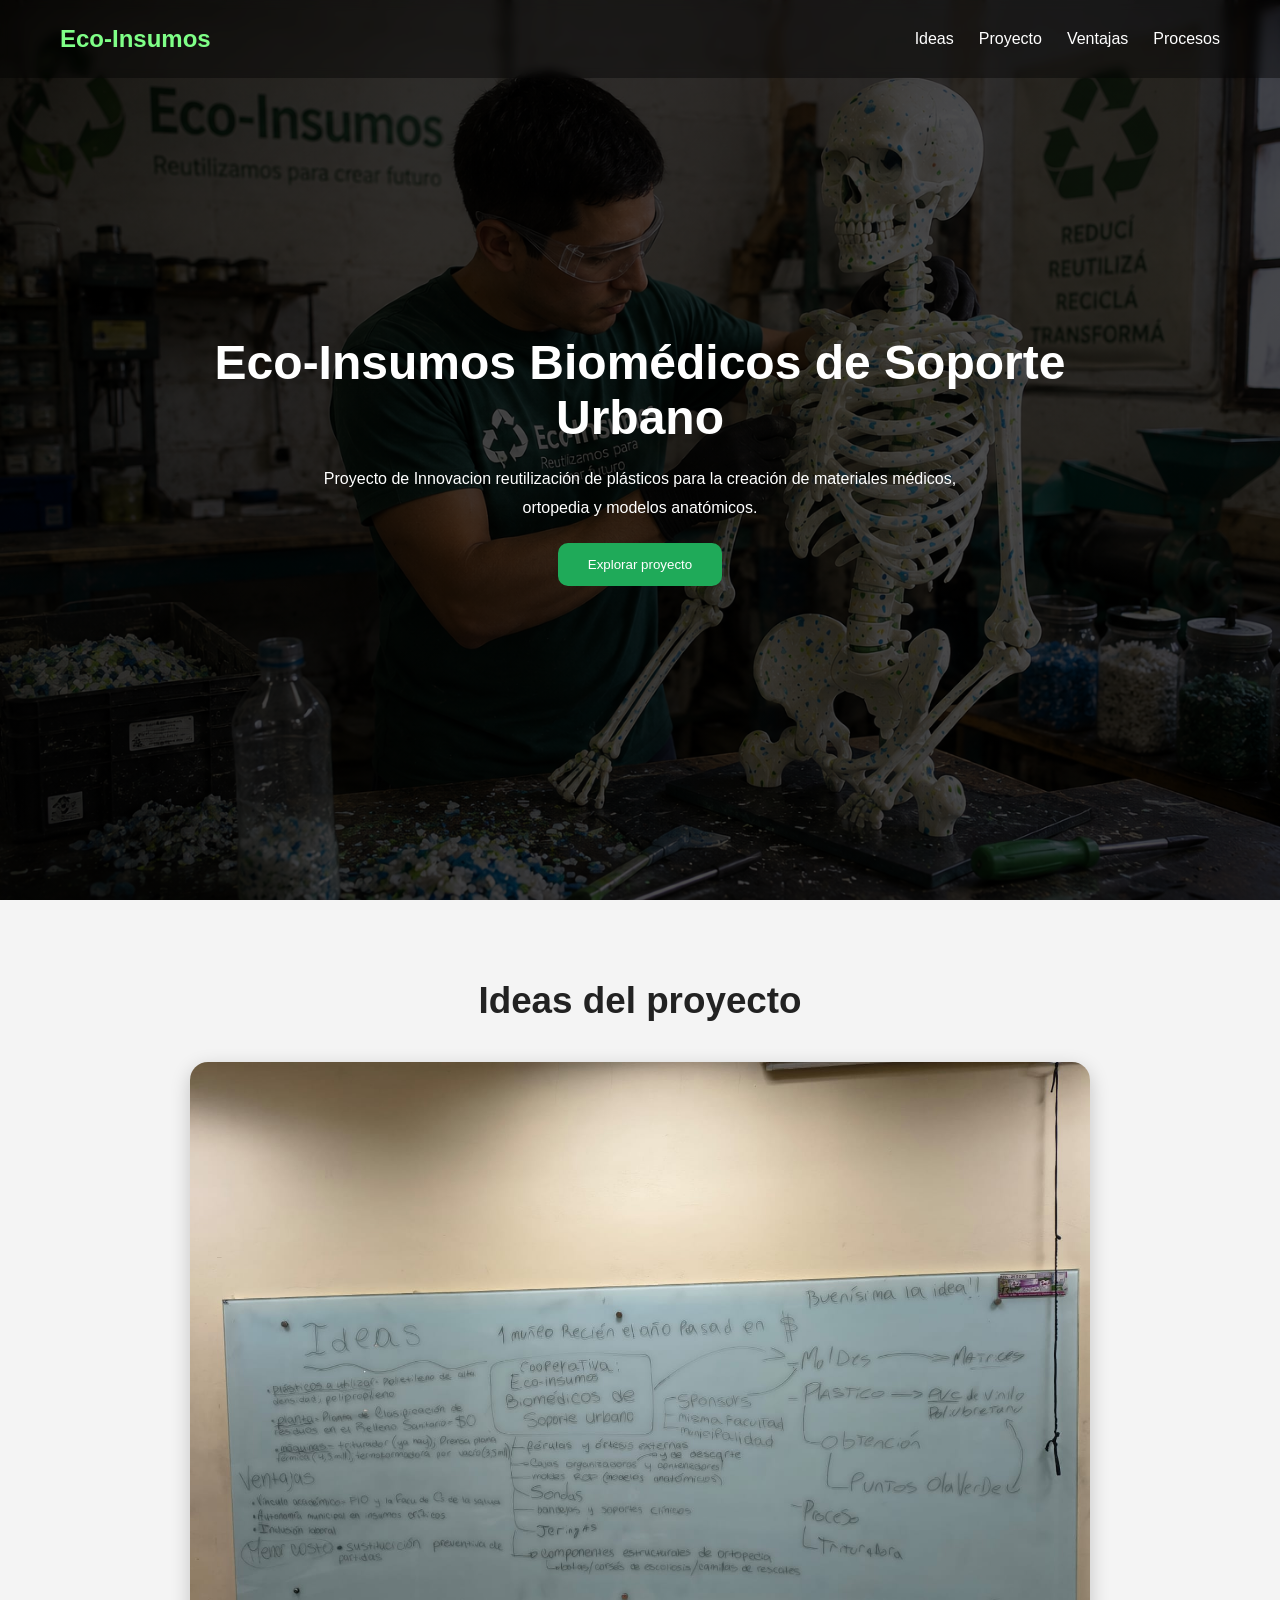
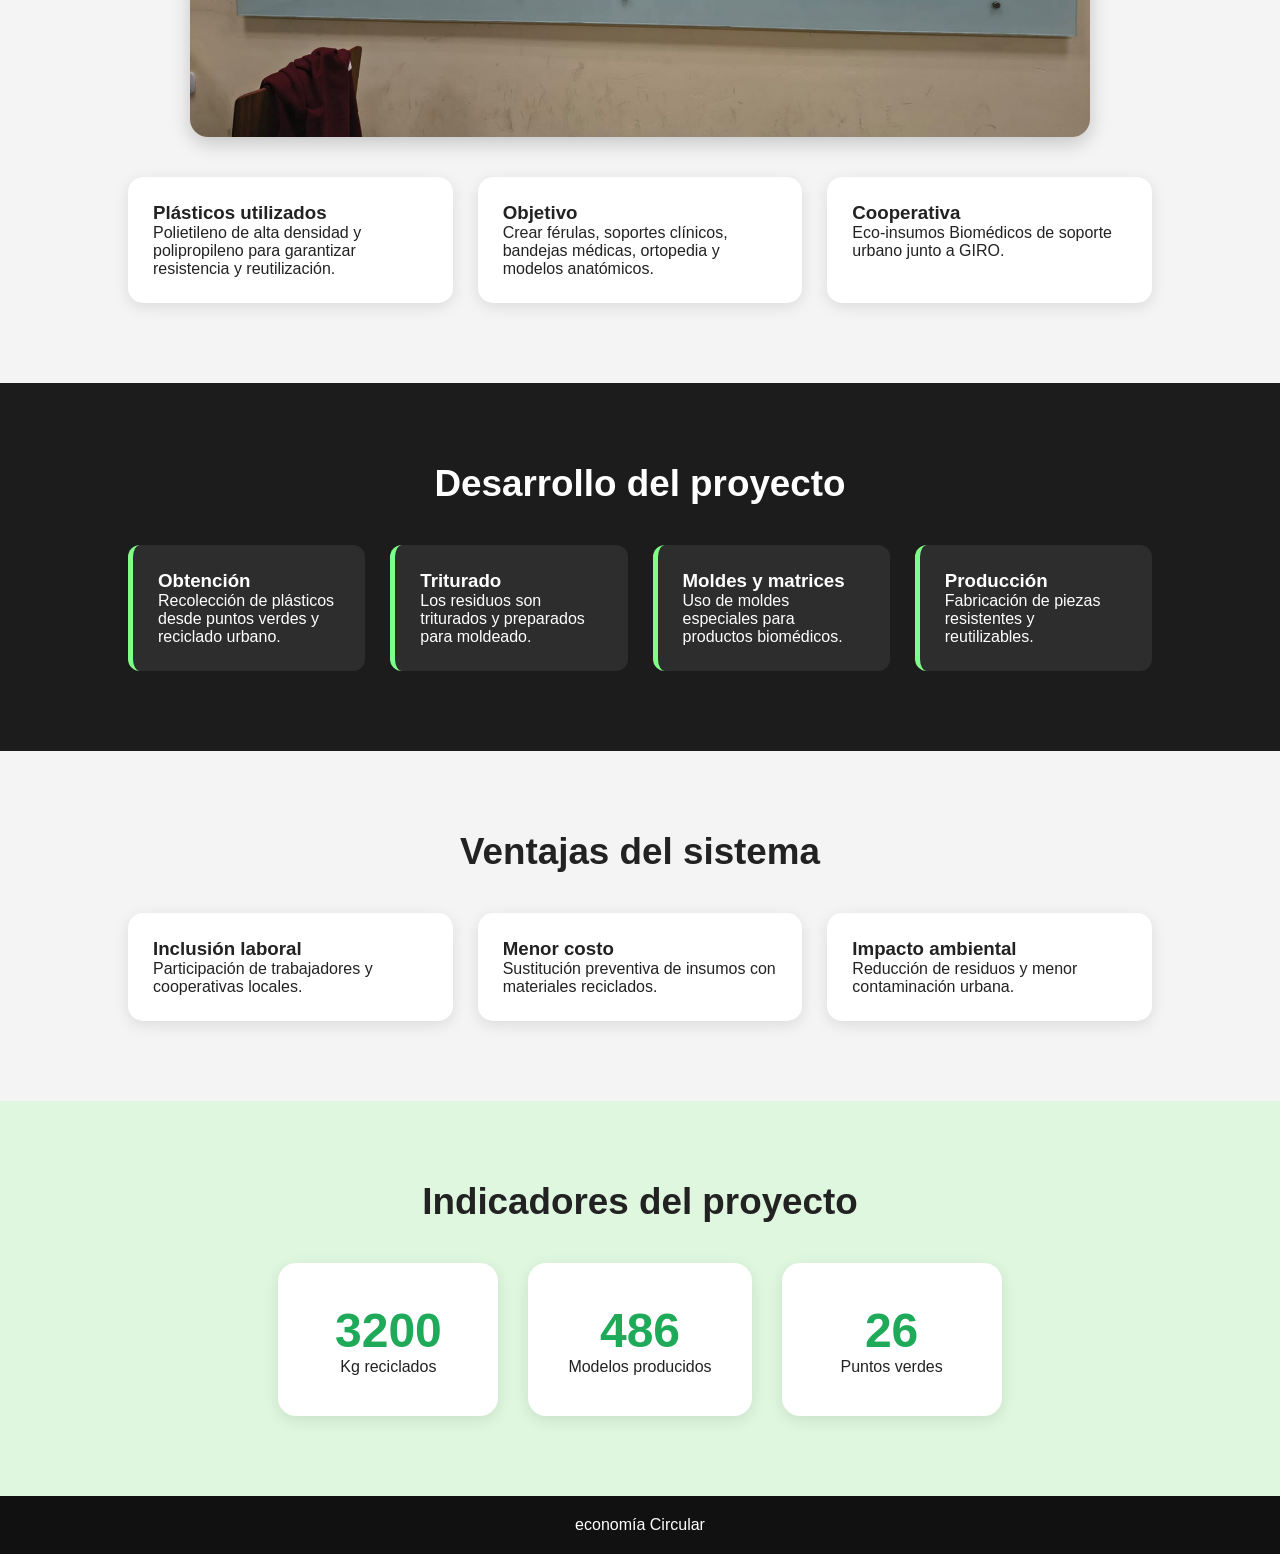
<file: index.html>
<!DOCTYPE html>
<html lang="es">
<head>
<meta charset="UTF-8">
<meta name="viewport" content="width=device-width, initial-scale=1.0">
<link rel="icon" type="image/png" href="logo.png">
<title>Eco-Insumos</title>
<link rel="stylesheet" href="style.css">
</head>
<body>

<header class="hero">
    <div class="overlay">
        <nav>
            <h1>Eco-Insumos</h1>

            <ul>
                <li><a href="#ideas">Ideas</a></li>
                <li><a href="proyecto.html">Proyecto</a></li>
                <li><a href="#ventajas">Ventajas</a></li>
                <li><a href="#procesos">Procesos</a></li>
            </ul>
        </nav>

        <div class="hero-content">
            <h2>Eco-Insumos Biomédicos de Soporte Urbano</h2>
            <p>
                Proyecto de Innovacion reutilización de plásticos para la creación
                de materiales médicos, ortopedia y modelos anatómicos.
            </p>

            <button onclick="goToSection('ideas')">Explorar proyecto</button>
        </div>
    </div>
</header>

<section class="section" id="ideas">
    <h2>Ideas del proyecto</h2>

    <div class="image-container">
        <img src="idea.jpg" alt="Pizarrón del proyecto">
    </div>

    <div class="cards">
        <div class="card">
            <h3>Plásticos utilizados</h3>
            <p>
                Polietileno de alta densidad y polipropileno para garantizar
                resistencia y reutilización.
            </p>
        </div>

        <div class="card">
            <h3>Objetivo</h3>
            <p>
                Crear férulas, soportes clínicos, bandejas médicas,
                ortopedia y modelos anatómicos.
            </p>
        </div>

        <div class="card">
            <h3>Cooperativa</h3>
            <p>
                Eco-insumos Biomédicos de soporte urbano junto a GIRO.
            </p>
        </div>
    </div>
</section>

<section class="section dark" id="proyecto">
    <h2>Desarrollo del proyecto</h2>

    <div class="timeline">
        <div class="timeline-item">
            <h3>Obtención</h3>
            <p>
                Recolección de plásticos desde puntos verdes y reciclado urbano.
            </p>
        </div>

        <div class="timeline-item">
            <h3>Triturado</h3>
            <p>
                Los residuos son triturados y preparados para moldeado.
            </p>
        </div>

        <div class="timeline-item">
            <h3>Moldes y matrices</h3>
            <p>
                Uso de moldes especiales para productos biomédicos.
            </p>
        </div>

        <div class="timeline-item">
            <h3>Producción</h3>
            <p>
                Fabricación de piezas resistentes y reutilizables.
            </p>
        </div>
    </div>
</section>

<section class="section" id="ventajas">
    <h2>Ventajas del sistema</h2>

    <div class="cards">
        <div class="card">
            <h3>Inclusión laboral</h3>
            <p>
                Participación de trabajadores y cooperativas locales.
            </p>
        </div>

        <div class="card">
            <h3>Menor costo</h3>
            <p>
                Sustitución preventiva de insumos con materiales reciclados.
            </p>
        </div>

        <div class="card">
            <h3>Impacto ambiental</h3>
            <p>
                Reducción de residuos y menor contaminación urbana.
            </p>
        </div>
    </div>
</section>

<section class="section green" id="procesos">
    <h2>Indicadores del proyecto</h2>

    <div class="stats">
        <div class="stat-box">
            <span id="counter1">0</span>
            <p>Kg reciclados</p>
        </div>

        <div class="stat-box">
            <span id="counter2">0</span>
            <p>Modelos producidos</p>
        </div>

        <div class="stat-box">
            <span id="counter3">0</span>
            <p>Puntos verdes</p>
        </div>
    </div>
</section>

<footer>
    <p>economía Circular</p>
</footer>

<script src="script.js"></script>
</body>
</html>
</file>
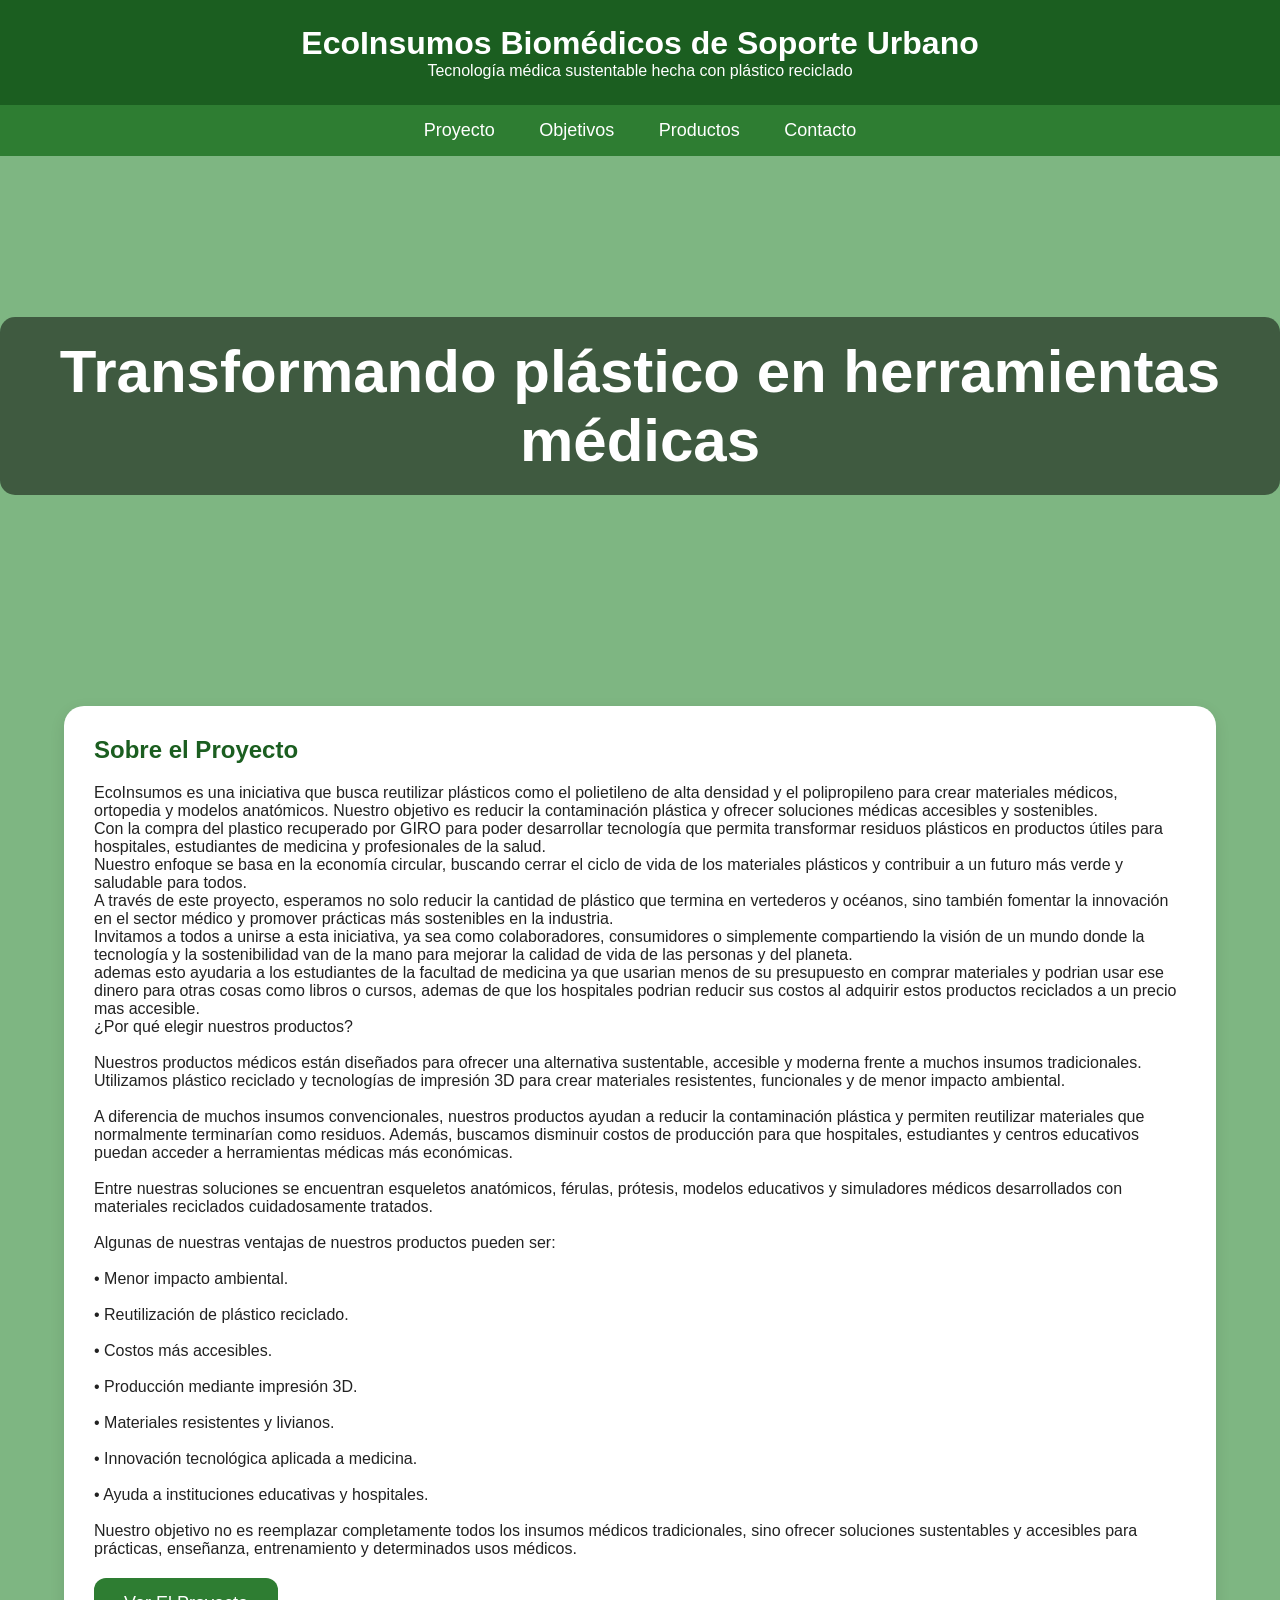
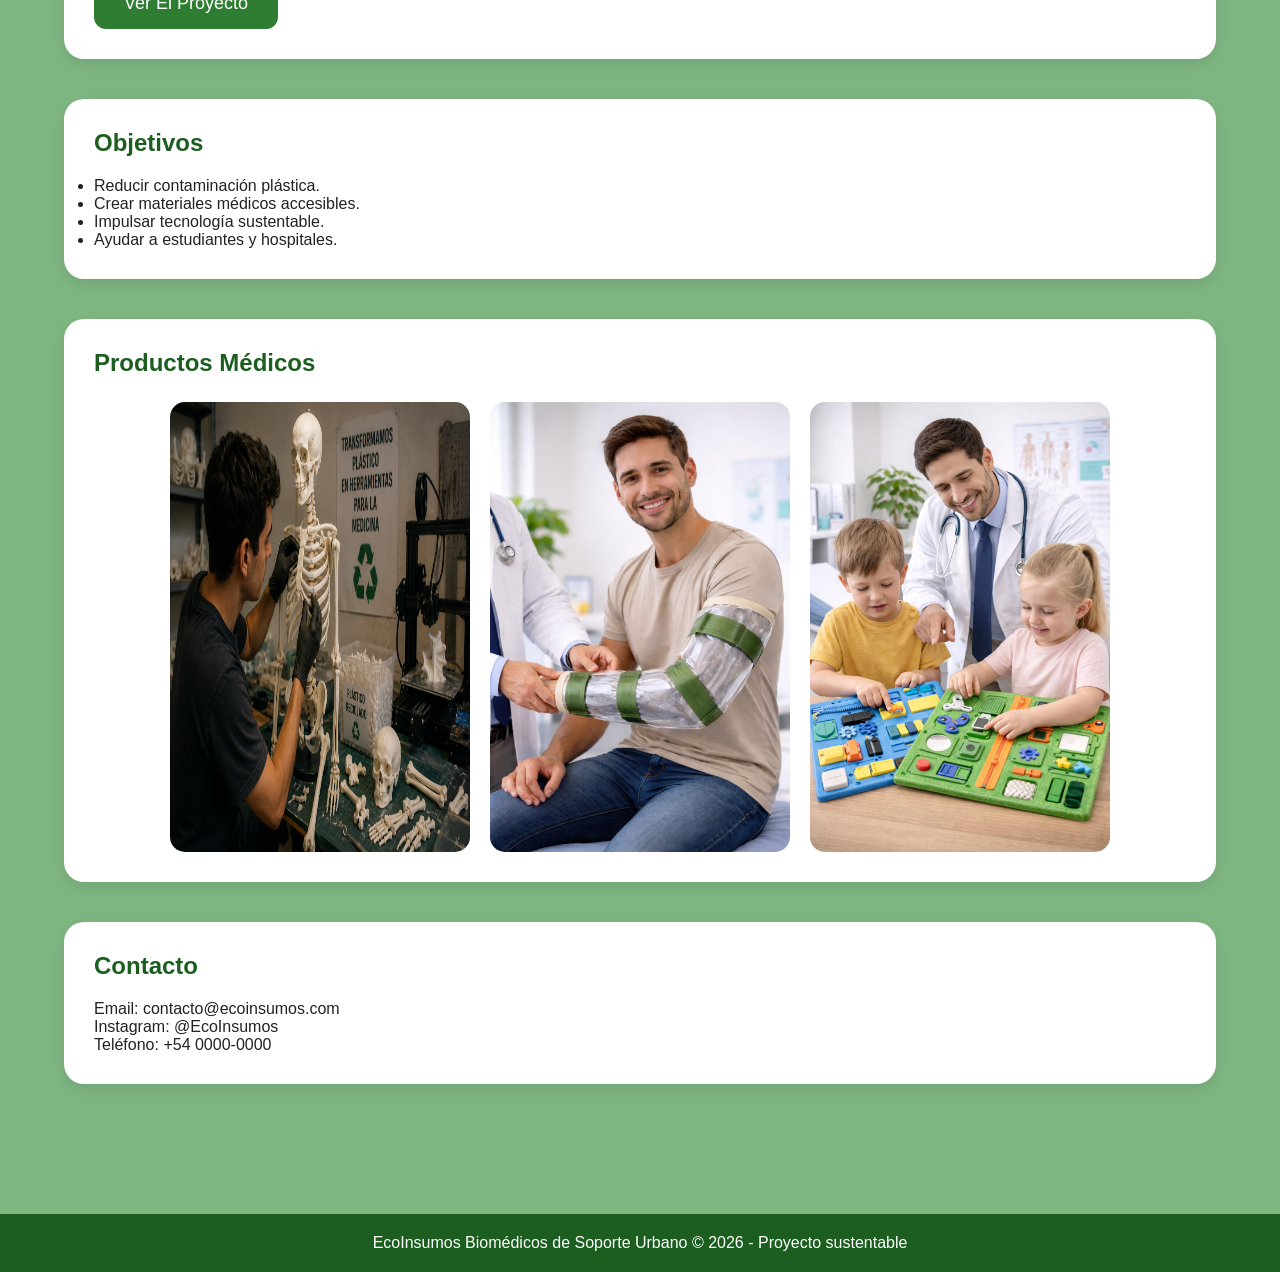
<file: proyecto.html>
<!DOCTYPE html>
<html lang="es">
<head>
    <meta charset="UTF-8">
    <meta name="viewport" content="width=device-width, initial-scale=1.0">
    <link rel="icon" type="image/png" href="logo.png">
    <title>EcoInsumos</title>

    <style>

        *{
            margin:0;
            padding:0;
            box-sizing:border-box;
            font-family:Arial, Helvetica, sans-serif;
        }

        body{
            background-color:#7eb682;
            color:#222;
        }

        header{
            background:#1b5e20;
            color:white;
            padding:25px;
            text-align:center;
        }

        nav{
            background:#2e7d32;
            padding:15px;
            text-align:center;
        }

        nav a{
            color:white;
            text-decoration:none;
            margin:20px;
            font-size:18px;
            transition:0.3s;
        }

        nav a:hover{
            color:#c8e6c9;
        }

        .hero{
            height:500px;
            background-image:url("https://images.unsplash.com/photo-1581093458791-9d15482442f6");
            background-size:cover;
            background-position:center;
            display:flex;
            justify-content:center;
            align-items:center;
            text-align:center;
            color:white;
        }

        .hero h1{
            font-size:60px;
            background:rgba(0,0,0,0.5);
            padding:20px;
            border-radius:15px;
        }

        .contenedor{
            width:90%;
            margin:auto;
            padding:50px 0;
        }

        .seccion{
            background:white;
            margin-bottom:40px;
            padding:30px;
            border-radius:20px;
            box-shadow:0px 5px 15px rgba(0,0,0,0.1);
        }

        .seccion h2{
            color:#1b5e20;
            margin-bottom:20px;
        }

        .imagenes{
            display:flex;
            gap:20px;
            flex-wrap:wrap;
            justify-content:center;
            margin-top:25px;
        }

        .imagenes img{
            width:300px;
            border-radius:15px;
            transition:0.4s;
        }

        .imagenes img:hover{
            transform:scale(1.05);
        }

        button{
            background:#2e7d32;
            color:white;
            border:none;
            padding:15px 30px;
            border-radius:12px;
            font-size:18px;
            cursor:pointer;
            transition:0.3s;
            margin-top:20px;
        }

        button:hover{
            background:#1b5e20;
        }

        footer{
            background:#1b5e20;
            color:white;
            text-align:center;
            padding:20px;
            margin-top:40px;
        }

    </style>
</head>

<body>

    <header>
        <h1>EcoInsumos Biomédicos de Soporte Urbano</h1>
        <p>Tecnología médica sustentable hecha con plástico reciclado</p>
    </header>

    <nav>
        <a href="#proyecto">Proyecto</a>
        <a href="#objetivos">Objetivos</a>
        <a href="#productos">Productos</a>
        <a href="#contacto">Contacto</a>
    </nav>

    <section class="hero">
        <h1>Transformando plástico en herramientas médicas</h1>
    </section>

    <div class="contenedor">

        <section class="seccion" id="proyecto">

            <h2>Sobre el Proyecto</h2>

            <p>
                EcoInsumos es una iniciativa que busca reutilizar plásticos como el
                polietileno de alta densidad y el polipropileno para crear materiales
                médicos, ortopedia y modelos anatómicos. Nuestro objetivo es reducir la
                contaminación plástica y ofrecer soluciones médicas accesibles y sostenibles.
            </p>

            <p>
                Con la compra del plastico recuperado por GIRO para poder desarrollar 
                tecnología que permita transformar residuos plásticos en productos útiles
                para hospitales, estudiantes de medicina y profesionales de la salud.
            </p>
            <p>
                Nuestro enfoque se basa en la economía circular, buscando cerrar el ciclo
                de vida de los materiales plásticos y contribuir a un futuro más verde
                y saludable para todos.
            </p>
            <p>
                A través de este proyecto, esperamos no solo reducir la cantidad de plástico
                que termina en vertederos y océanos, sino también fomentar la innovación
                en el sector médico y promover prácticas más sostenibles en la industria.
            </p>
            <p>
                Invitamos a todos a unirse a esta iniciativa, ya sea como colaboradores,
                consumidores o simplemente compartiendo la visión de un mundo donde la
                tecnología y la sostenibilidad van de la mano para mejorar la calidad de vida
                de las personas y del planeta.
            </p>
            <p>
                ademas esto ayudaria a los estudiantes de la facultad de medicina ya que usarian menos de su presupuesto en comprar materiales y podrian usar ese dinero para otras cosas como libros o cursos, ademas de que los hospitales podrian reducir sus costos al adquirir estos productos reciclados a un precio mas accesible.
            </p>
            <p>
                ¿Por qué elegir nuestros productos?<br><br>
                Nuestros productos médicos están diseñados para ofrecer una alternativa sustentable, accesible y moderna frente a muchos insumos tradicionales. Utilizamos plástico reciclado y tecnologías de impresión 3D para crear materiales resistentes, funcionales y de menor impacto ambiental.<br><br>
                A diferencia de muchos insumos convencionales, nuestros productos ayudan a reducir la contaminación plástica y permiten reutilizar materiales que normalmente terminarían como residuos. Además, buscamos disminuir costos de producción para que hospitales, estudiantes y centros educativos puedan acceder a herramientas médicas más económicas.<br><br>
                Entre nuestras soluciones se encuentran esqueletos anatómicos, férulas, prótesis, modelos educativos y simuladores médicos desarrollados con materiales reciclados cuidadosamente tratados.<br><br>
                Algunas de nuestras ventajas de nuestros productos pueden ser:<br><br>
                • Menor impacto ambiental.<br><br>
                • Reutilización de plástico reciclado.<br><br>
                • Costos más accesibles.<br><br>
                • Producción mediante impresión 3D.<br><br>
                • Materiales resistentes y livianos.<br><br>
                • Innovación tecnológica aplicada a medicina.<br><br>
                • Ayuda a instituciones educativas y hospitales. <br><br>
                Nuestro objetivo no es reemplazar completamente todos los insumos médicos tradicionales, sino ofrecer soluciones sustentables y accesibles para prácticas, enseñanza, entrenamiento y determinados usos médicos.
            </p>

            <button onclick="https://youtu.be/HniuzSr5Xc4">
                Ver El Proyecto
            </button>

        </section>

        <section class="seccion" id="objetivos">

            <h2>Objetivos</h2>

            <ul>
                <li>Reducir contaminación plástica.</li>
                <li>Crear materiales médicos accesibles.</li>
                <li>Impulsar tecnología sustentable.</li>
                <li>Ayudar a estudiantes y hospitales.</li>
            </ul>

        </section>

        <section class="seccion" id="productos">

            <h2>Productos Médicos</h2>

            <div class="imagenes">

                <img src="esqueleto.png">

                <img src="ferula.jpg">

                <img src="pediatria.jpg">

            </div>

        </section>

        <section class="seccion" id="contacto">

            <h2>Contacto</h2>

            <p>Email: contacto@ecoinsumos.com</p>
            <p>Instagram: @EcoInsumos</p>
            <p>Teléfono: +54 0000-0000</p>

        </section>

    </div>

    <footer>
        <p>EcoInsumos Biomédicos de Soporte Urbano © 2026 - Proyecto sustentable</p>
    </footer>

</body>
</html>
</file>
<file: style.css>
*{
    margin:0;
    padding:0;
    box-sizing:border-box;
    font-family:Arial,sans-serif;
}

body{
    background:#f4f4f4;
    color:#222;
}

.hero{
    min-height:100vh;
    background:linear-gradient(rgba(0,0,0,.7), rgba(0,0,0,.7)),
    url('fondo.jpg') center/cover;
}

.overlay{
    min-height:100vh;
}

nav{
    display:flex;
    justify-content:space-between;
    align-items:center;
    padding:25px 60px;
    background:rgba(0,0,0,.4);
    position:sticky;
    top:0;
    backdrop-filter:blur(5px);
}

nav h1{
    color:#7fff87;
}

nav ul{
    display:flex;
    gap:25px;
    list-style:none;
}

nav a{
    text-decoration:none;
    color:white;
    transition:.3s;
}

nav a:hover{
    color:#7fff87;
}

.hero-content{
    height:85vh;
    display:flex;
    flex-direction:column;
    justify-content:center;
    align-items:center;
    text-align:center;
    color:white;
    padding:20px;
}

.hero-content h2{
    font-size:3rem;
    max-width:900px;
}

.hero-content p{
    max-width:700px;
    margin:20px 0;
    line-height:1.8;
}

button{
    padding:14px 30px;
    border:none;
    border-radius:10px;
    background:#1faa59;
    color:white;
    cursor:pointer;
    transition:.3s;
}

button:hover{
    transform:scale(1.05);
}

.section{
    padding:80px 10%;
}

.section h2{
    text-align:center;
    margin-bottom:40px;
    font-size:2.3rem;
}

.image-container{
    display:flex;
    justify-content:center;
    margin-bottom:40px;
}

.image-container img{
    width:100%;
    max-width:900px;
    border-radius:18px;
    box-shadow:0 6px 20px rgba(0,0,0,.2);
}

.cards{
    display:grid;
    grid-template-columns:repeat(auto-fit,minmax(250px,1fr));
    gap:25px;
}

.card{
    background:white;
    padding:25px;
    border-radius:15px;
    box-shadow:0 4px 15px rgba(0,0,0,.1);
    transition:.3s;
}

.card:hover{
    transform:translateY(-8px);
}

.dark{
    background:#1c1c1c;
    color:white;
}

.timeline{
    display:grid;
    grid-template-columns:repeat(auto-fit,minmax(220px,1fr));
    gap:25px;
}

.timeline-item{
    background:#2d2d2d;
    padding:25px;
    border-left:5px solid #7fff87;
    border-radius:12px;
}

.green{
    background:#dff7df;
}

.stats{
    display:flex;
    justify-content:center;
    gap:30px;
    flex-wrap:wrap;
}

.stat-box{
    background:white;
    padding:40px;
    min-width:220px;
    border-radius:18px;
    text-align:center;
    box-shadow:0 4px 15px rgba(0,0,0,.1);
}

.stat-box span{
    font-size:3rem;
    color:#1faa59;
    font-weight:bold;
}

footer{
    background:#111;
    color:white;
    text-align:center;
    padding:20px;
}

@media(max-width:700px){
    nav{
        flex-direction:column;
        gap:15px;
    }

    .hero-content h2{
        font-size:2rem;
    }
}
</file>
